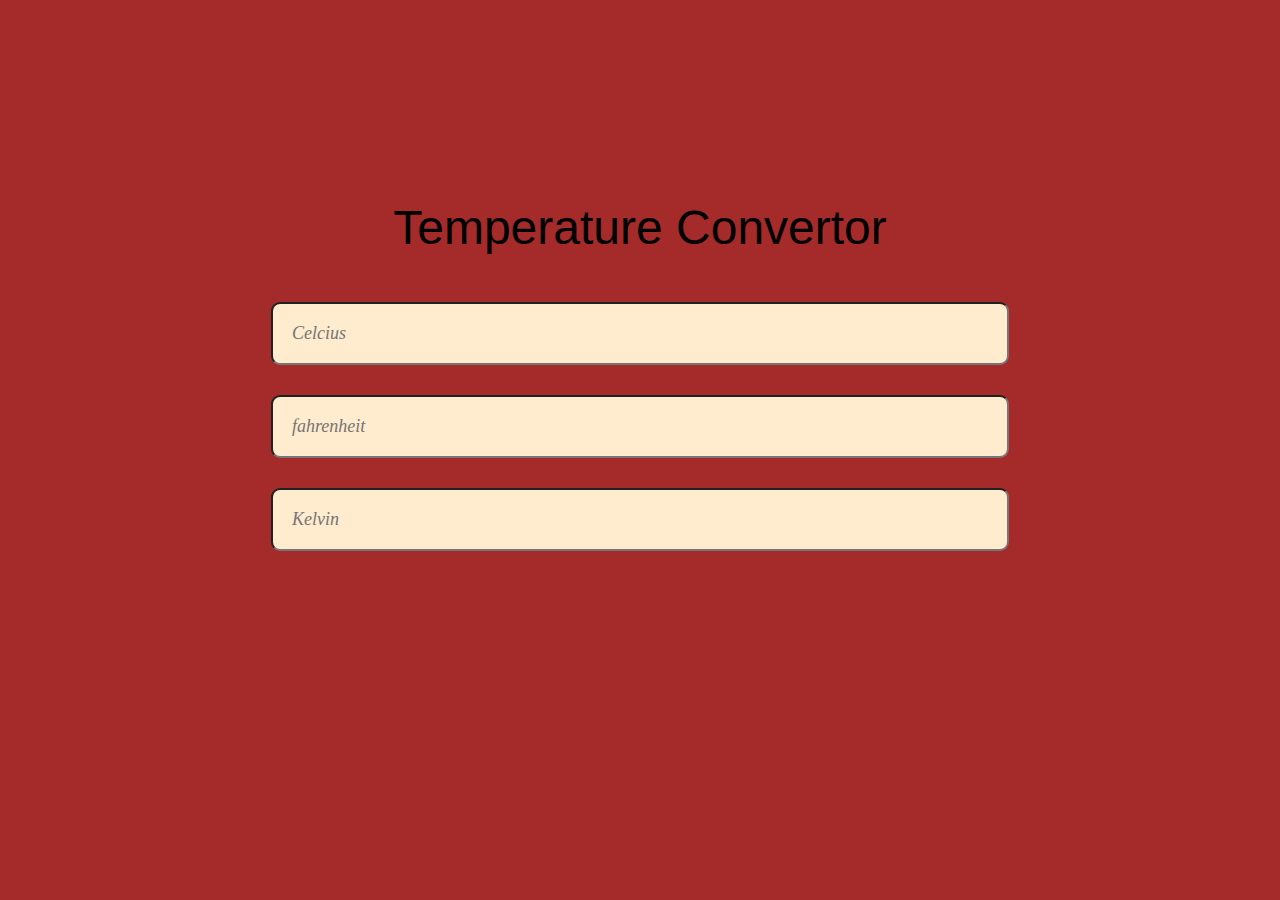
<file: Task 3/index.html>
<!DOCTYPE html>
<html lang="en">
<head>
    <meta charset="UTF-8">
    <meta http-equiv="X-UA-Compatible" content="IE=edge">
    <meta name="viewport" content="width=device-width, initial-scale=1.0">
    <link rel="stylesheet" href="index.css">
    <title>Temperature Convertor</title>
</head>
<body>
    <main>
        <header>
            <h1>
                Temperature Convertor 
            </h1>
        </header>
        <section class="inputs">
            <input type="number" name="cel" id="cel" class="input" placeholder="Celcius"><br>
            <input type="number" name="fahrenheit" id="fahrenheit" class="input" placeholder="fahrenheit"><br>
            <input type="number" name="Kelvin" id="Kelvin" class="input" placeholder="Kelvin">
        </section>
    </main>
    <script src="index.js"></script>
</body>
</html>
</file>
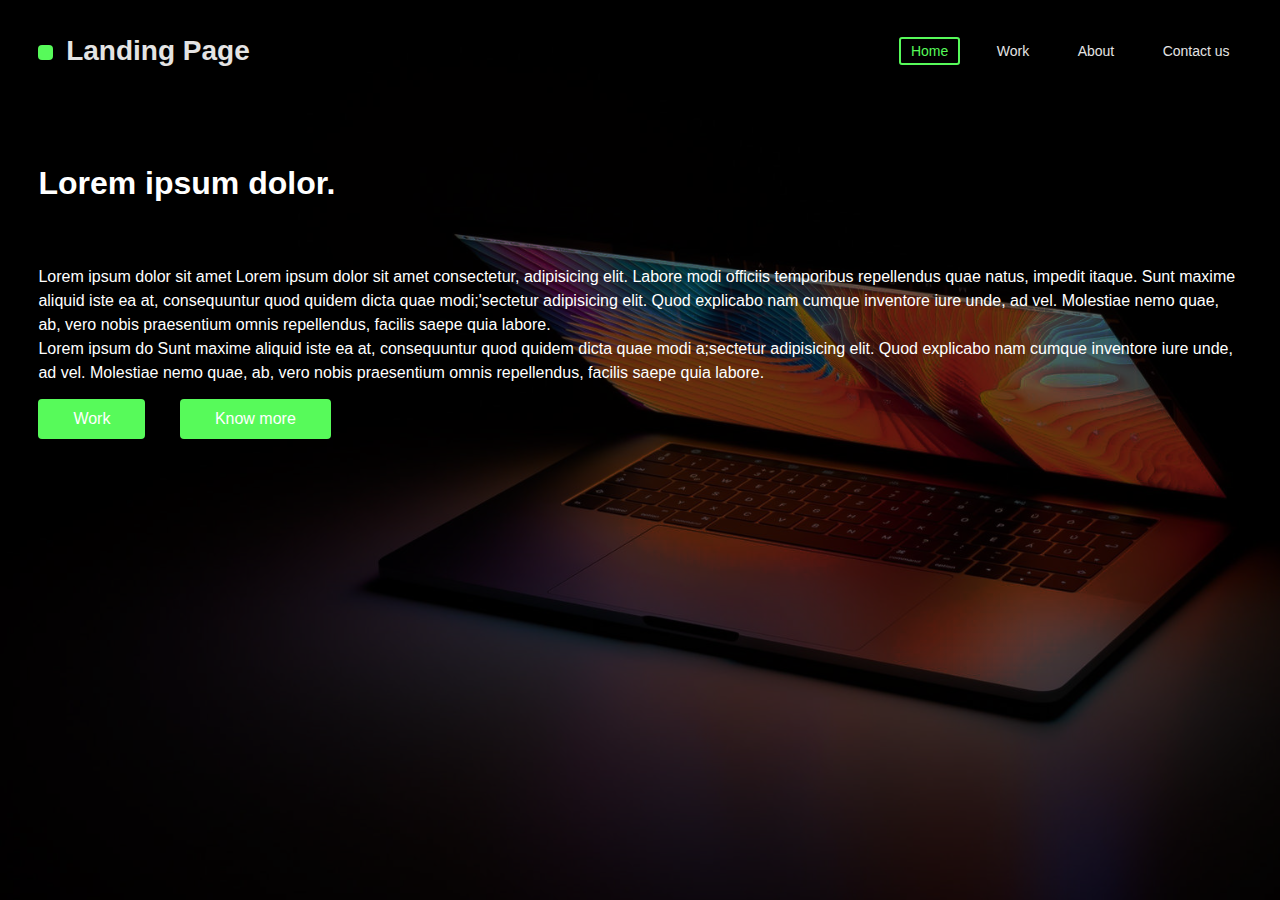
<file: Task1/index.html>
<!DOCTYPE html>
<html lang="en">
<head>
    <meta charset="UTF-8">
    <meta http-equiv="X-UA-Compatible" content="IE=edge">
    <meta name="viewport" content="width=device-width, initial-scale=1.0">
    <title>Landing Page</title>
    <link rel="stylesheet" href="https://pro.fontawesome.com/releases/v5.10.0/css/all.css" integrity="sha384-AYmEC3Yw5cVb3ZcuHtOA93w35dYTsvhLPVnYs9eStHfGJvOvKxVfELGroGkvsg+p" crossorigin="anonymous"/>
    <link rel="stylesheet" type="text/css" href="index.css"/>
</head>
<body>
    <section class="hero">
<header>
    <div class="container">
        <div class="logo">
<h2><a href="#"><span></span> Landing Page</a></h2>
        </div>
        <nav>
            <div class="hamb">
                <span class="line"></span>
                <span class="line"></span>
                <span class="line"></span>
            </div>
            <ul class="nav-links">
                <li class="active"><a href="#">Home</a></li>
                <li><a href="#">Work</a></li>
                <li><a href="#">About</a></li>
                <li><a href="#">Contact us</a></li>
            </ul>
        </nav>
    </div>
</header>
<section class="bannner">
    <div class="container">
        <div class="details"> 
<h1>
    Lorem ipsum dolor.</h1>
<p>Lorem ipsum dolor sit amet Lorem ipsum dolor sit amet consectetur, adipisicing elit. Labore modi officiis temporibus repellendus quae natus, impedit itaque. Sunt maxime aliquid iste ea at, consequuntur quod quidem dicta quae modi;'sectetur adipisicing elit. Quod explicabo nam cumque inventore iure unde, ad vel. Molestiae nemo quae, ab, vero nobis praesentium omnis repellendus, facilis saepe quia labore.</p>
<p>Lorem ipsum do Sunt maxime aliquid iste ea at, consequuntur quod quidem dicta quae modi a;sectetur adipisicing elit. Quod explicabo nam cumque inventore iure unde, ad vel. Molestiae nemo quae, ab, vero nobis praesentium omnis repellendus, facilis saepe quia labore.</p>
</div>
<div class="cta">
    <a href="#">Work</a>
    <a href="#">Know more</a>
</div>
    </div>
    <div class="connect">
        <div class="container">					
            <a href="https://dribbble.com/" target="_blank"><i class="fab fa-dribbble"></i></a>
            <a href="https://www.instagram.com/mjshofy" target="_blank"><i class="fab fa-instagram"></i></a>
            <a href="https://www.facebook.com/" target="_blank"><i class="fab fa-twitter"></i></a>
            <a href="https://twitter.com/" target="_blank"><i class="fab fa-facebook"></i></a>
        </div>
    </div>
</section>
    </section>
    <script src="index.js"></script>
</body>
</html>
</file>
<file: Task 3/index.css>
*{
    margin: 0%;
    padding: 0%;
    font-family: 'Times New Roman', Times, serif
}

main{
    height: 100vh;
    width: 100%;
    background-color: brown;
}

header{
    display: flex;
    justify-content: center;
    padding-top: 200px;

}

input{
    background: none;
    font-size: 18px;
    font-style: italic;
    transition: 0.5s;
    flex: 2 2 70%;
    margin: 15px;
    appearance:none;
    background-color: blanchedalmond;
    border-radius: 9px;
    padding: 19px;
  
}
.input::-moz-focus-inner{
    box-shadow: 0px 0px 6px 1px rgba(0, 0, 0,0.3);
}

h1{
    margin-bottom: 32px;
    font-size: 48px;
    font-weight: 200;
      font-family: Impact, Haettenschweiler, 'Arial Narrow Bold', sans-serif
}
.inputs{
    margin: 0 auto;
    display: flex;
    flex-wrap: wrap;
    justify-content: center;
    align-items: center;
    max-width: 768px;
}
</file>
<file: Task1/index.css>
* {
	box-sizing: border-box;
	padding: 0;
	margin: 0;
}

body {
	font-family: 'Poppins', sans-serif;
	font-size: 16px;
	font-weight: normal;
	line-height: 1.5;
	width: 100%;
	overflow-x: hidden;
}

h1 {
    margin: 4rem 0rem;
	line-height: 1.1;
    color: white;
}
p{
    color: white;
}

.container {
	width: 1280px;
	max-width: 100%;
	padding: 0px 3%;
	margin: 0 auto;
}

.hero {
	width: 100%;
	height: 100vh;
	background: url(laptop.jpg);
	background-color: rgba(39, 39, 39, .7);
	background-blend-mode: color-burn;
	background-repeat: no-repeat;
	background-position: left center;
	background-size: cover;
	position: relative;
}

.hero header {
	padding: 30px 0px;
}

.hero header .container {
	display: flex;
	flex-wrap: wrap;
	justify-content: space-between;
	align-items: center;
}

.hero header .logo h2 a {
	text-decoration: none;
	font-size: 28px;
	font-weight: bold;
	color: #e4e4e4;
}

.hero header .logo h2 span {
	display: inline-block;
	width: 15px;
	height: 15px;
	margin-right: 5px;
	border-radius: 4px;
	background: #57fa5a;
	vertical-align: middle;
}

.hero header nav ul {
	list-style: none;
}

.hero header nav ul li {
	display: inline-block;
}

.hero header nav ul li a {
	display: inline-block;
	text-decoration: none;
	color: #e4e4e4;
	font-size: 14px;
	font-weight: 500;
	margin-left: 20px;
	border: 2px solid transparent;
	line-height: 1;
	padding: 5px 10px;
	border-radius: 3px;
	transition: .3s color;
}

.hero header nav ul li a:hover {
	color: #57fa5a;
}

.hero header nav ul li.active a {
	color: #57fa5a;
	border: 2px solid #57fa5a;
}

.hero .banner {
	margin-top: 250px;
}

.hero .banner .container {	
	padding: 0px 7%;
}

.hero .banner .details {	
	width: 350px;
	margin-bottom: 40px;
	color: #e4e4e4;
}

.hero .banner .details h1 {	
	font-size: 50px;
	font-weight: 600;
	line-height: 1;
	margin-bottom: 20px;
}
.cta a {
	display: inline-block;
	text-decoration: none;
	color: #e4e4e4;
	transition-duration: .3s;
	
}

 .cta a:first-child {
    margin-top: 1px;
	margin-right: 30px;
	background: #57fa5a;
	padding: 8px 35px;
	border-radius: 4px;
	color: #fff;
}
.cta a:last-child {
    margin-top: 14px;
	margin-right: 30px;
	background: #57fa5a;
	padding: 8px 35px;
	border-radius: 4px;
	color: #fff;
}

.hero .banner .cta a:first-child:hover {
	background-color: #57fa5a;
}

.hero .banner .cta a:last-child:hover {
	color: #ffffff;
}

.hero .connect {
	margin-top: 200px;
}

.hero .connect .container {
	padding: 0px 3%;
}

.hero .connect .container a {
	display: inline-block;
	font-size: 18px;
	color: #AFB2B2;
	margin-right: 15px;
	transition: .3s color;
}

.hero .connect .container a:hover,
.hero .connect .container a:focus {
	color: #6F6F6F;
}

.hero .connect .container a:nth-child(1):hover {
	color: #DF427E;
}

.hero .connect .container a:nth-child(2):hover {
	color: #813FB2;
}

.hero .connect .container a:nth-child(3):hover {
	color: #5BAFE8;
}

.hero .connect .container a:nth-child(4):hover {
	color: #187CEE;
}

@media screen and (max-width: 740px) {
	header nav .hamb {
		width: 30px;
		height: auto;
		cursor: pointer;
		position: absolute;
		top: 44px;
		right: 30px;
		z-index: 2;
	}

	header nav .hamb .line {
		display: block;
		width: 100%;
		height: 3px;
		background: #fff;
	}

	header nav .hamb .line:nth-child(2) {
		margin: 5px 0px;
	}

	.hero header nav ul {
		width: 380px;
		background: rgba(28, 28, 28, .95);
		display: block;
		padding: 80px 50px;
		position: absolute;
		right: -380px;
		top: 0px;
		bottom: 0px;
		transition: all .3s ease-out;
	}

	.hero header nav ul li {
		display: block;
	}

	.hero header nav ul li a {
		width: 100%;
		color: #e4e4e4;
		font-size: 18px;
		font-weight: 300;
		margin: 0px 0px 20px;
		border: 2px solid transparent;
		line-height: 1;
		padding: 7px 10px;
	}

	.hero header nav ul.open {
		right: 0px;
	}
	
}
</file>
